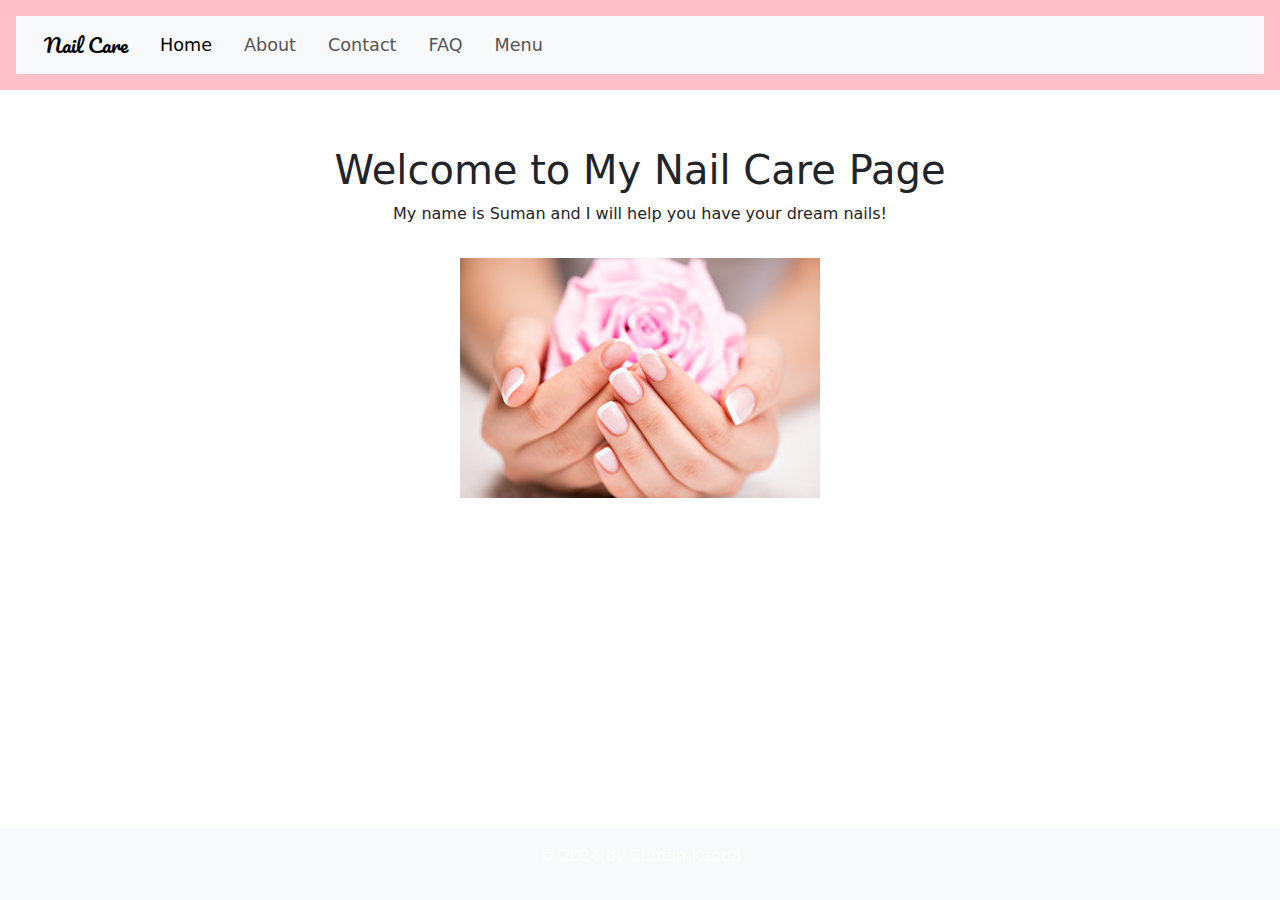
<file: index.html>
<!-- DEVELOPER: Suman, IS117-001, Fall 2024 -->
<!DOCTYPE html>
<html lang="en">
<head>
  <meta charset="UTF-8">
  <meta name="viewport" content="width=device-width, initial-scale=1.0">
  <title>Home - Nail Care</title>
  <link href="https://fonts.googleapis.com/css2?family=Pacifico&display=swap" rel="stylesheet">
  <link rel="stylesheet" href="css/style.css">
  <link href="https://cdn.jsdelivr.net/npm/bootstrap@5.3.1/dist/css/bootstrap.min.css" rel="stylesheet">
</head>
<body>
  <header>
    <nav class="navbar navbar-expand-lg navbar-light bg-light">
      <div class="container-fluid">
        <span class="navbar-brand custom-brand">Nail Care</span>
        <button class="navbar-toggler" type="button" data-bs-toggle="collapse" data-bs-target="#navbarNav">
          <span class="navbar-toggler-icon"></span>
        </button>
        <div class="collapse navbar-collapse" id="navbarNav">
          <ul class="navbar-nav">
            <li class="nav-item"><a class="nav-link active" href="index.html">Home</a></li>
            <li class="nav-item"><a class="nav-link" href="about.html">About</a></li>
            <li class="nav-item"><a class="nav-link" href="contact.html">Contact</a></li>
            <li class="nav-item"><a class="nav-link" href="faq.html">FAQ</a></li>
            <li class="nav-item"><a class="nav-link" href="menu.html">Menu</a></li>
          </ul>
        </div>
      </div>
    </nav>
  </header>
  <main class="container mt-4 text-center">
    <h1>Welcome to My Nail Care Page</h1>
    <p>My name is Suman and I will help you have your dream nails!</p>
    <img src="new-nails.jpg" alt="Beautiful Nails" class="img-fluid mt-3">
  </main>
  <footer class="bg-light text-center p-3">
    <p>&copy; 2024 by Suman Kanda</p>
  </footer>
  <script src="https://cdn.jsdelivr.net/npm/bootstrap@5.3.1/dist/js/bootstrap.bundle.min.js"></script>
</body>
</html>
</file>
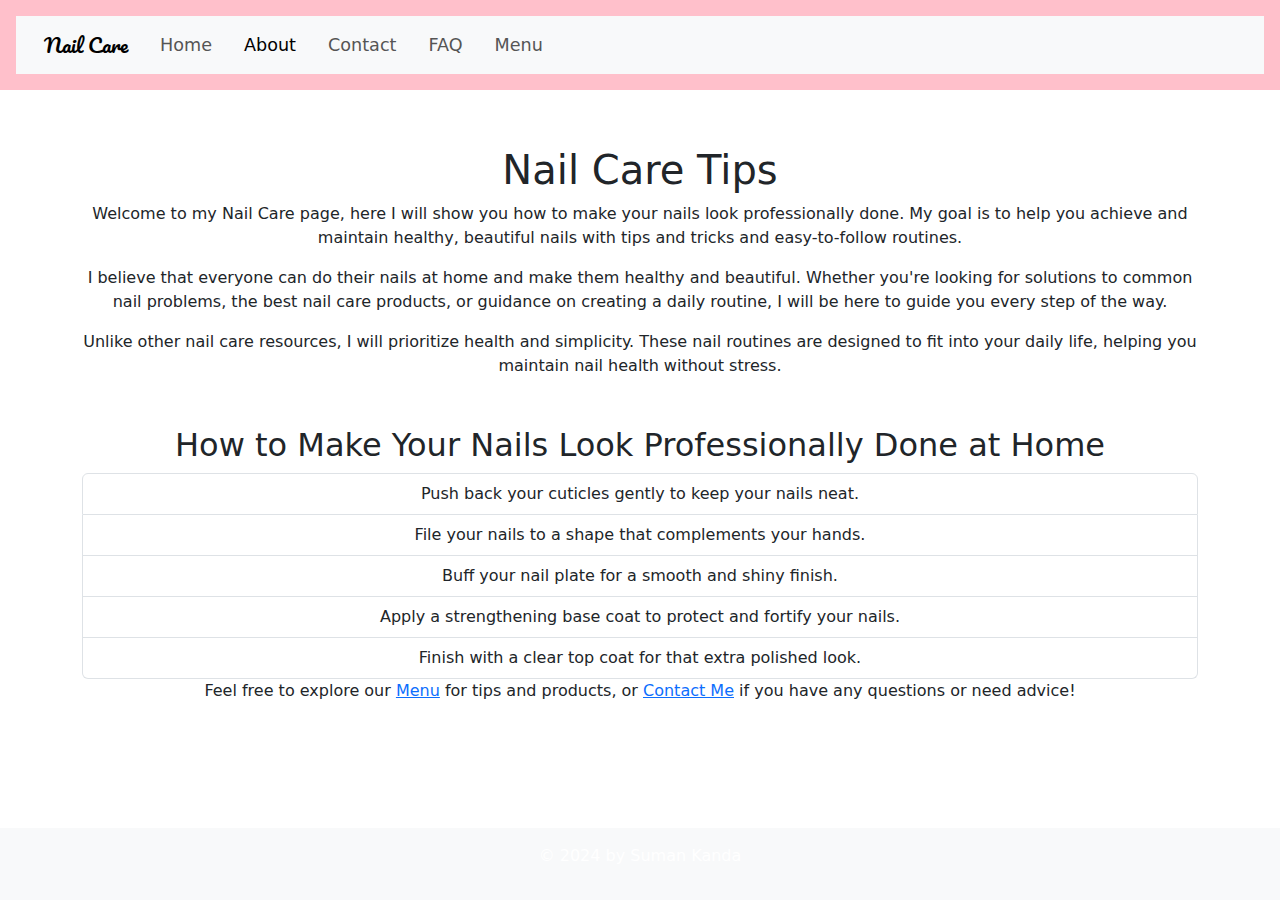
<file: about.html>
<!-- DEVELOPER: Suman, IS117-001, Fall 2024 -->
<!DOCTYPE html>
<html lang="en">
<head>
  <meta charset="UTF-8">
  <meta name="viewport" content="width=device-width, initial-scale=1.0">
  <title>About - Nail Care</title>
  <link href="https://fonts.googleapis.com/css2?family=Pacifico&display=swap" rel="stylesheet">
  <link rel="stylesheet" href="css/style.css">
  <link href="https://cdn.jsdelivr.net/npm/bootstrap@5.3.1/dist/css/bootstrap.min.css" rel="stylesheet">
</head>
<body>
  <header>
    <nav class="navbar navbar-expand-lg navbar-light bg-light">
      <div class="container-fluid">
        <span class="navbar-brand custom-brand">Nail Care</span>
        <button class="navbar-toggler" type="button" data-bs-toggle="collapse" data-bs-target="#navbarNav">
          <span class="navbar-toggler-icon"></span>
        </button>
        <div class="collapse navbar-collapse" id="navbarNav">
          <ul class="navbar-nav">
            <li class="nav-item"><a class="nav-link" href="index.html">Home</a></li>
            <li class="nav-item"><a class="nav-link active" href="about.html">About</a></li>
            <li class="nav-item"><a class="nav-link" href="contact.html">Contact</a></li>
            <li class="nav-item"><a class="nav-link" href="faq.html">FAQ</a></li>
            <li class="nav-item"><a class="nav-link" href="menu.html">Menu</a></li>
          </ul>
        </div>
      </div>
    </nav>
  </header>
  <main class="container mt-4">
    <h1>Nail Care Tips</h1>
    <p>Welcome to my Nail Care page, here I will show you how to make your nails look professionally done. My goal is to help you achieve and maintain healthy, beautiful nails with tips and tricks and easy-to-follow routines.</p>
    <p>I believe that everyone can do their nails at home and make them healthy and beautiful.  Whether you're looking for solutions to common nail problems, the best nail care products, or guidance on creating a daily routine, I will be here to guide you every step of the way.</p>
    <p>Unlike other nail care resources, I will prioritize health and simplicity. These nail routines are designed to fit into your daily life, helping you maintain nail health without stress.</p>
    
    <section class="mt-5">
      <h2>How to Make Your Nails Look Professionally Done at Home</h2>
      <ul class="list-group">
        <li class="list-group-item">Push back your cuticles gently to keep your nails neat.</li>
        <li class="list-group-item">File your nails to a shape that complements your hands.</li>
        <li class="list-group-item">Buff your nail plate for a smooth and shiny finish.</li>
        <li class="list-group-item">Apply a strengthening base coat to protect and fortify your nails.</li>
        <li class="list-group-item">Finish with a clear top coat for that extra polished look.</li>
      </ul>
    </section>

    <p>Feel free to explore our <a href="menu.html">Menu</a> for tips and products, or <a href="contact.html">Contact Me</a> if you have any questions or need advice!</p>
  </main>
  <footer class="bg-light text-center p-3">
    <p>&copy; 2024 by Suman Kanda</p>
  </footer>
  <script src="https://cdn.jsdelivr.net/npm/bootstrap@5.3.1/dist/js/bootstrap.bundle.min.js"></script>
</body>
</html>
</file>
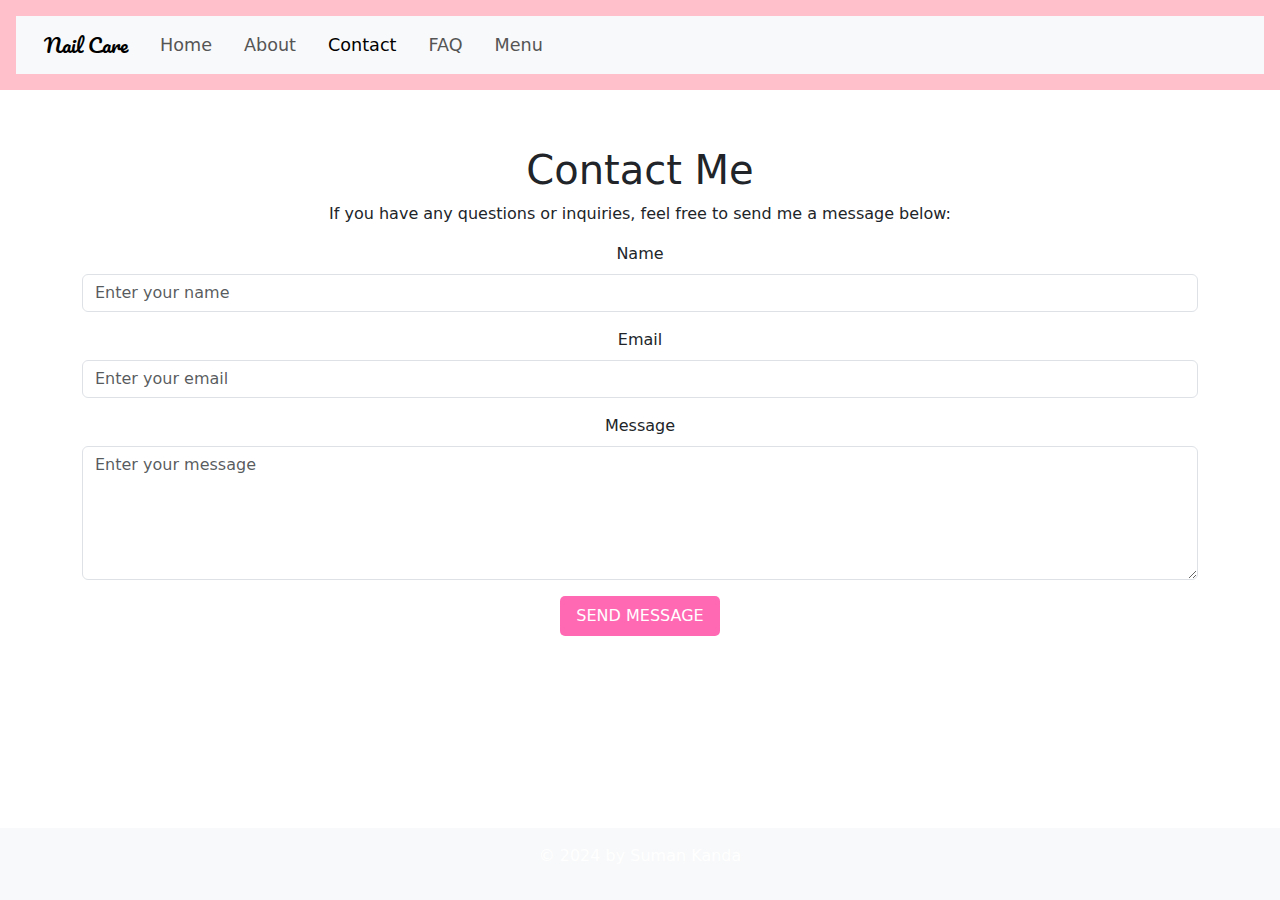
<file: contact.html>
<!-- DEVELOPER: Suman, IS117-001, Fall 2024 -->
<!DOCTYPE html>
<html lang="en">
<head>
  <meta charset="UTF-8">
  <meta name="viewport" content="width=device-width, initial-scale=1.0">
  <title>Contact - Nail Care</title>
  <link href="https://fonts.googleapis.com/css2?family=Pacifico&display=swap" rel="stylesheet">
  <link rel="stylesheet" href="css/style.css">
  <link href="https://cdn.jsdelivr.net/npm/bootstrap@5.3.1/dist/css/bootstrap.min.css" rel="stylesheet">
</head>
<body>
  <header>
    <nav class="navbar navbar-expand-lg navbar-light bg-light">
      <div class="container-fluid">
        <span class="navbar-brand custom-brand">Nail Care</span>
        <button class="navbar-toggler" type="button" data-bs-toggle="collapse" data-bs-target="#navbarNav">
          <span class="navbar-toggler-icon"></span>
        </button>
        <div class="collapse navbar-collapse" id="navbarNav">
          <ul class="navbar-nav">
            <li class="nav-item"><a class="nav-link" href="index.html">Home</a></li>
            <li class="nav-item"><a class="nav-link" href="about.html">About</a></li>
            <li class="nav-item"><a class="nav-link active" href="contact.html">Contact</a></li>
            <li class="nav-item"><a class="nav-link" href="faq.html">FAQ</a></li>
            <li class="nav-item"><a class="nav-link" href="menu.html">Menu</a></li>
          </ul>
        </div>
      </div>
    </nav>
  </header>
  <main class="container mt-4">
    <h1>Contact Me</h1>
    <p>If you have any questions or inquiries, feel free to send me a message below:</p>
    <form>
      <div class="mb-3">
        <label for="name" class="form-label">Name</label>
        <input type="text" class="form-control" id="name" placeholder="Enter your name">
      </div>
      <div class="mb-3">
        <label for="email" class="form-label">Email</label>
        <input type="email" class="form-control" id="email" placeholder="Enter your email">
      </div>
      <div class="mb-3">
        <label for="message" class="form-label">Message</label>
        <textarea class="form-control" id="message" rows="5" placeholder="Enter your message"></textarea>
      </div>
      <button type="submit" class="btn btn-pink">Send Message</button>
    </form>
  </main>
  <footer class="bg-light text-center p-3">
    <p>&copy; 2024 by Suman Kanda</p>
  </footer>
  <script src="https://cdn.jsdelivr.net/npm/bootstrap@5.3.1/dist/js/bootstrap.bundle.min.js"></script>
</body>
</html>
</file>
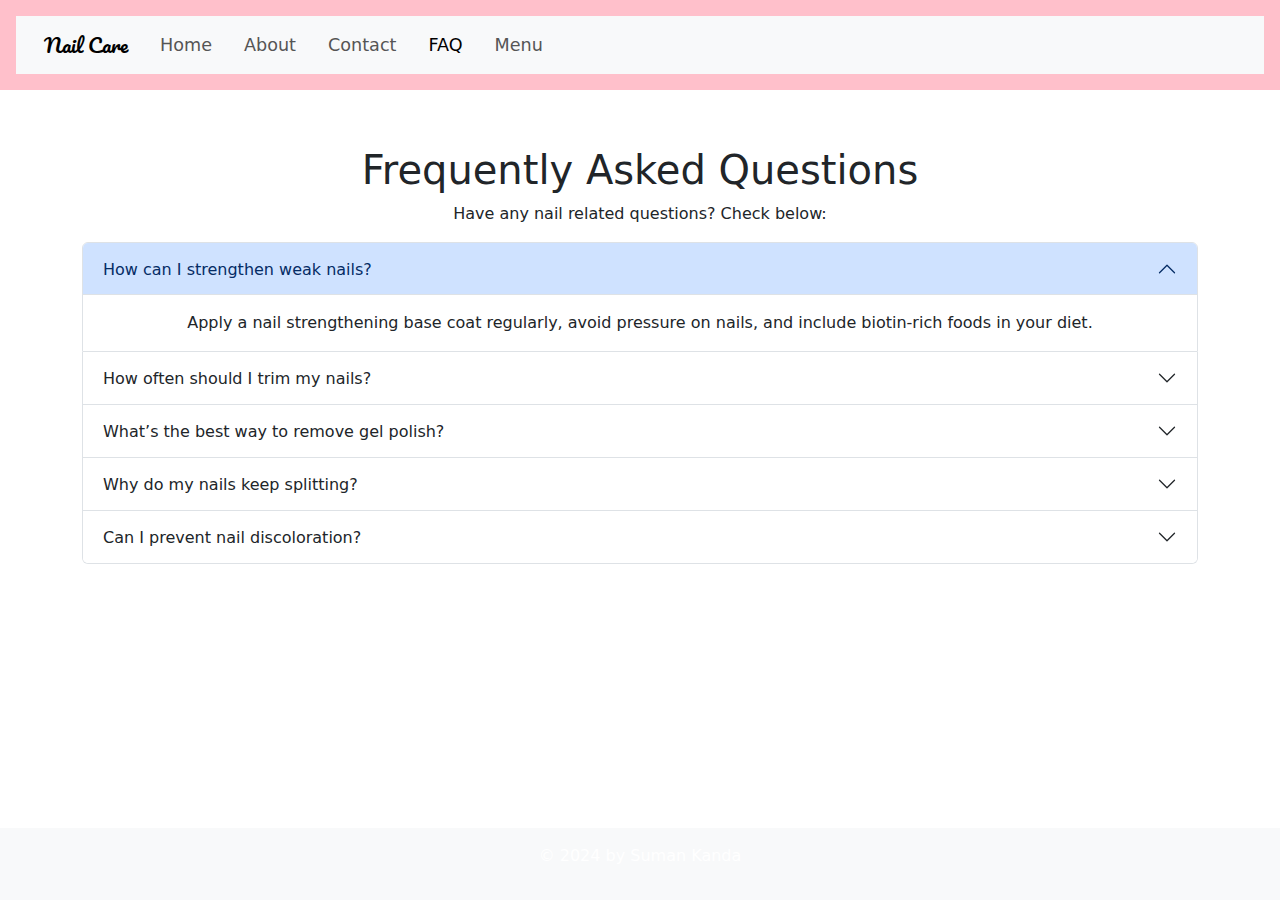
<file: faq.html>
<!-- DEVELOPER: Suman, IS117-001, Fall 2024 -->
<!DOCTYPE html>
<html lang="en">
<head>
  <meta charset="UTF-8">
  <meta name="viewport" content="width=device-width, initial-scale=1.0"> 
  <title>FAQ - Nail Care</title>
  <link href="https://fonts.googleapis.com/css2?family=Pacifico&display=swap" rel="stylesheet">
  <link rel="stylesheet" href="css/style.css">
  <link href="https://cdn.jsdelivr.net/npm/bootstrap@5.3.1/dist/css/bootstrap.min.css" rel="stylesheet">
</head>
<body>
  <header>
    <nav class="navbar navbar-expand-lg navbar-light bg-light">
      <div class="container-fluid">
        <span class="navbar-brand custom-brand">Nail Care</span>
        <button class="navbar-toggler" type="button" data-bs-toggle="collapse" data-bs-target="#navbarNav">
          <span class="navbar-toggler-icon"></span>
        </button>
        <div class="collapse navbar-collapse" id="navbarNav">
          <ul class="navbar-nav">
            <li class="nav-item"><a class="nav-link" href="index.html">Home</a></li>
            <li class="nav-item"><a class="nav-link" href="about.html">About</a></li>
            <li class="nav-item"><a class="nav-link" href="contact.html">Contact</a></li>
            <li class="nav-item"><a class="nav-link active" href="faq.html">FAQ</a></li>
            <li class="nav-item"><a class="nav-link" href="menu.html">Menu</a></li>
          </ul>
        </div>
      </div>
    </nav>
  </header>
  <main class="container mt-4">
    <h1>Frequently Asked Questions</h1>
    <p>Have any nail related questions? Check below:</p>
    <div class="accordion" id="faqAccordion">
      <div class="accordion-item">
        <h2 class="accordion-header" id="headingOne">
          <button class="accordion-button" type="button" data-bs-toggle="collapse" data-bs-target="#collapseOne" aria-expanded="true" aria-controls="collapseOne">
            How can I strengthen weak nails?
          </button>
        </h2>
        <div id="collapseOne" class="accordion-collapse collapse show" aria-labelledby="headingOne" data-bs-parent="#faqAccordion">
          <div class="accordion-body">
            Apply a nail strengthening base coat regularly, avoid pressure on nails, and include biotin-rich foods in your diet.
          </div>
        </div>
      </div>
      <div class="accordion-item">
        <h2 class="accordion-header" id="headingTwo">
          <button class="accordion-button collapsed" type="button" data-bs-toggle="collapse" data-bs-target="#collapseTwo" aria-expanded="false" aria-controls="collapseTwo">
            How often should I trim my nails?
          </button>
        </h2>
        <div id="collapseTwo" class="accordion-collapse collapse" aria-labelledby="headingTwo" data-bs-parent="#faqAccordion">
          <div class="accordion-body">
            Trim your nails every 1-2 weeks to maintain a neat shape and prevent breakage. File to desire shape. 
          </div>
        </div>
      </div>
      <div class="accordion-item">
        <h2 class="accordion-header" id="headingThree">
          <button class="accordion-button collapsed" type="button" data-bs-toggle="collapse" data-bs-target="#collapseThree" aria-expanded="false" aria-controls="collapseThree">
            What’s the best way to remove gel polish?
          </button>
        </h2>
        <div id="collapseThree" class="accordion-collapse collapse" aria-labelledby="headingThree" data-bs-parent="#faqAccordion">
          <div class="accordion-body">
            Soak your nails in acetone and gently scrape the polish off with a cuticle stick to avoid damaging your nails.
          </div>
        </div>
      </div>
      <div class="accordion-item">
        <h2 class="accordion-header" id="headingFour">
          <button class="accordion-button collapsed" type="button" data-bs-toggle="collapse" data-bs-target="#collapseFour" aria-expanded="false" aria-controls="collapseFour">
            Why do my nails keep splitting?
          </button>
        </h2>
        <div id="collapseFour" class="accordion-collapse collapse" aria-labelledby="headingFour" data-bs-parent="#faqAccordion">
          <div class="accordion-body">
            Splitting nails are often caused by dryness or overexposure to water. Use a good hand and nail moisturizer and avoid harsh nail tools.
          </div>
        </div>
      </div>
      <div class="accordion-item">
        <h2 class="accordion-header" id="headingFive">
          <button class="accordion-button collapsed" type="button" data-bs-toggle="collapse" data-bs-target="#collapseFive" aria-expanded="false" aria-controls="collapseFive">
            Can I prevent nail discoloration?
          </button>
        </h2>
        <div id="collapseFive" class="accordion-collapse collapse" aria-labelledby="headingFive" data-bs-parent="#faqAccordion">
          <div class="accordion-body">
            Always use a base coat before applying polish and give your nails a break from polish every few weeks.
          </div>
        </div>
      </div>
    </div>
  </main>
  <footer class="bg-light text-center p-3">
    <p>&copy; 2024 by Suman Kanda</p>
  </footer>
  <script src="https://cdn.jsdelivr.net/npm/bootstrap@5.3.1/dist/js/bootstrap.bundle.min.js"></script>
</body>
</html>
</file>
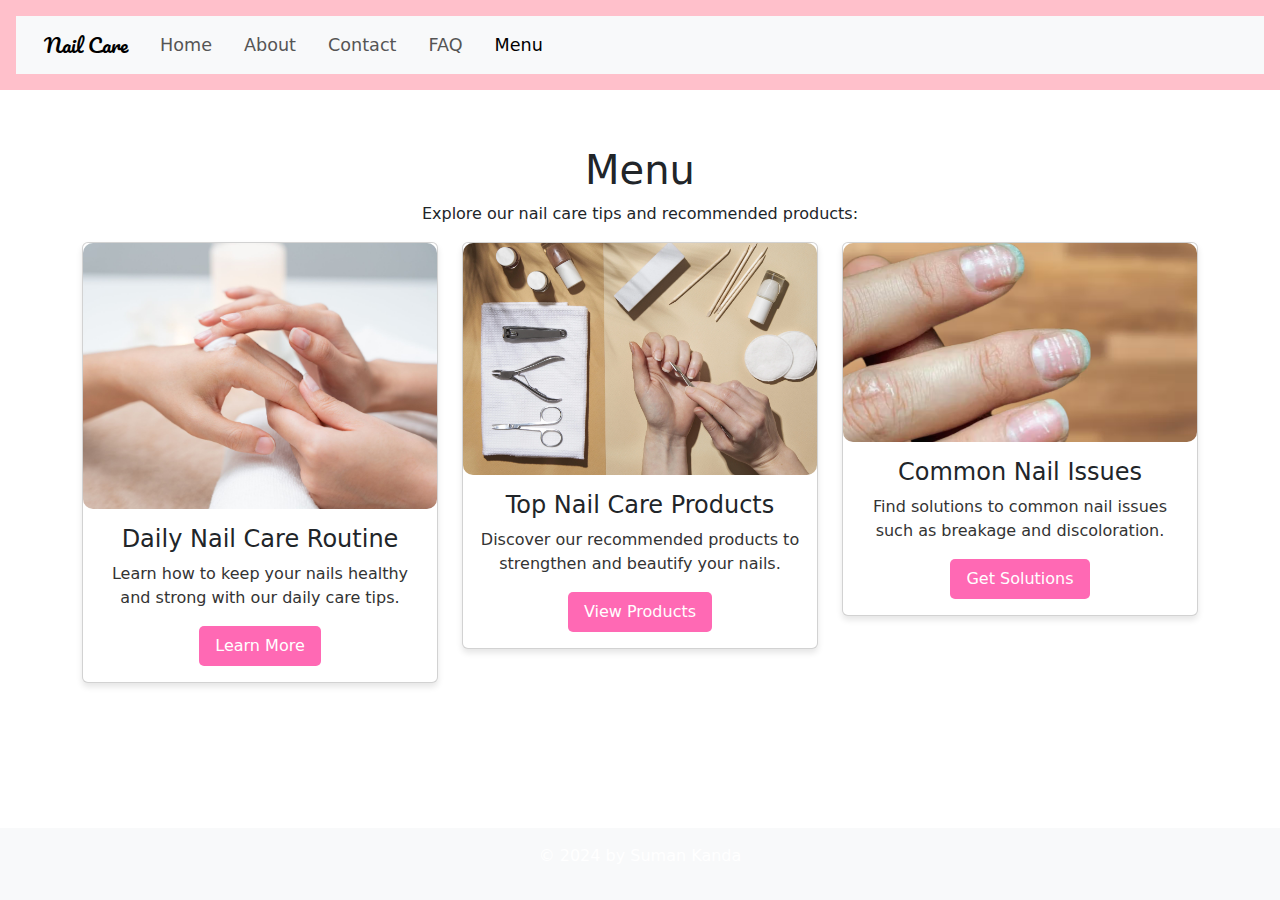
<file: menu.html>
<!-- DEVELOPER: Suman, IS117-001, Fall 2024 -->
<!DOCTYPE html>
<html lang="en">
<head>
  <meta charset="UTF-8">
  <meta name="viewport" content="width=device-width, initial-scale=1.0">
  <title>Menu - Nail Care</title>
  <link href="https://fonts.googleapis.com/css2?family=Pacifico&display=swap" rel="stylesheet">
  <link rel="stylesheet" href="css/style.css">
  <link href="https://cdn.jsdelivr.net/npm/bootstrap@5.3.1/dist/css/bootstrap.min.css" rel="stylesheet">
</head>
<body>
  <header>
    <nav class="navbar navbar-expand-lg navbar-light bg-light">
      <div class="container-fluid">
        <span class="navbar-brand custom-brand">Nail Care</span>
        <button class="navbar-toggler" type="button" data-bs-toggle="collapse" data-bs-target="#navbarNav">
          <span class="navbar-toggler-icon"></span>
        </button>
        <div class="collapse navbar-collapse" id="navbarNav">
          <ul class="navbar-nav">
            <li class="nav-item"><a class="nav-link" href="index.html">Home</a></li>
            <li class="nav-item"><a class="nav-link" href="about.html">About</a></li>
            <li class="nav-item"><a class="nav-link" href="contact.html">Contact</a></li>
            <li class="nav-item"><a class="nav-link" href="faq.html">FAQ</a></li>
            <li class="nav-item"><a class="nav-link active" href="menu.html">Menu</a></li>
          </ul>
        </div>
      </div>
    </nav>
  </header>
  <main class="container mt-4">
    <h1>Menu</h1>
    <p>Explore our nail care tips and recommended products:</p>
    <div class="row">
      <div class="col-md-4">
        <div class="card">
          <img src="nail-pic-2.jpg" class="card-img-top" alt="Daily Routine">
          <div class="card-body">
            <h5 class="card-title">Daily Nail Care Routine</h5>
            <p class="card-text">Learn how to keep your nails healthy and strong with our daily care tips.</p>
            <a href="about.html" class="btn btn-primary">Learn More</a>
          </div>
        </div>
      </div>

      <div class="col-md-4">
        <div class="card">
          <img src="nail-care-product.webp" class="card-img-top" alt="Products">
          <div class="card-body">
            <h5 class="card-title">Top Nail Care Products</h5>
            <p class="card-text">Discover our recommended products to strengthen and beautify your nails.</p>
            <a href="faq.html" class="btn btn-primary">View Products</a>
          </div>
        </div>
      </div>

      <div class="col-md-4">
        <div class="card">
          <img src="bad-nail-pic.avif" class="card-img-top" alt="Nail Problems">
          <div class="card-body">
            <h5 class="card-title">Common Nail Issues</h5>
            <p class="card-text">Find solutions to common nail issues such as breakage and discoloration.</p>
            <a href="faq.html" class="btn btn-primary">Get Solutions</a>
          </div>
        </div>
      </div>
    </div>
  </main>
  <footer class="bg-light text-center p-3">
    <p>&copy; 2024 by Suman Kanda</p>
  </footer>
  <script src="https://cdn.jsdelivr.net/npm/bootstrap@5.3.1/dist/js/bootstrap.bundle.min.js"></script>
</body>
</html>
</file>
<file: css/style.css>
/* General Styling for the Body */
body {
  font-family: Arial, sans-serif;
  margin: 0;
  padding: 0;
  background-color: #ffe4e1; /* Light pink background */
  color: #333; /* Dark grey text */
}

/* Header Styling */
header {
  background-color: #ffc0cb; /* Pink navbar background */
  color: white;
  padding: 1rem;
  text-align: center;
}

/* Custom Brand Styling for "Nail Care" */
.custom-brand {
  font-size: 3rem; /* Make it much bigger */
  font-family: "Pacifico", cursive; /* Cute handwritten font */
  color: #ff69b4; /* Bright pink color */
  text-transform: capitalize; /* Capitalize the first letter */
  text-align: center; /* Center-align */
  display: inline-block; /* Ensure proper spacing */
  margin-left: 1rem;
}

.custom-brand:hover {
  color: #ff69b4; /* Keep hover color consistent */
  text-decoration: none; /* No underline */
}

/* Navbar Links Styling */
.navbar-nav .nav-link {
  margin: 0 0.5rem;
  color: #555; /* Grey color for links */
  text-decoration: none;
  font-size: 1.1rem;
}

.navbar-nav .nav-link:hover {
  color: #000; /* Darker hover color */
  text-decoration: underline; /* Underline on hover */
}

/* Footer Styling */
footer {
  background-color: #ffc0cb; /* Match the header color */
  color: white;
  text-align: center;
  padding: 1rem;
  position: fixed;
  bottom: 0;
  width: 100%;
}

/* Main Content Styling */
main {
  padding: 2rem;
  text-align: center; /* Center-align content */
}

/* Cards in Menu */
.card {
  border: none;
  box-shadow: 0 4px 6px rgba(0, 0, 0, 0.1); /* Add a subtle shadow */
  margin-bottom: 2rem;
}

.card img {
  border-radius: 10px; /* Slight rounding for images */
}

.card-title {
  font-size: 1.5rem;
  color: #ff69b4; /* Bright pink titles */
}

.card-text {
  font-size: 1rem;
  color: #333; /* Dark text for descriptions */
}

.card .btn {
  background-color: #ff69b4; /* Pink buttons */
  border: none;
  color: white;
  padding: 0.5rem 1rem;
  font-size: 1rem;
  border-radius: 5px; /* Rounded edges */
  transition: background-color 0.3s ease;
}

.card .btn:hover {
  background-color: #ff85c2; /* Lighter pink on hover */
  color: white;
}

/* Pink button styling with !important */
.btn-pink {
  background-color: #ff69b4 !important; /* Forces the pink background */
  border: none !important; /* Removes any unwanted borders */
  color: white !important; /* Ensures text is white */
  padding: 0.5rem 1rem !important;
  font-size: 1rem !important;
  border-radius: 5px !important; /* Rounded edges */
  text-transform: uppercase !important; /* Capitalize text */
  transition: background-color 0.3s ease, box-shadow 0.3s ease !important;
}

.btn-pink:hover {
  background-color: #ff85c2 !important; /* Lighter pink on hover */
  color: white !important; /* Ensures hover text stays white */
  box-shadow: 0px 4px 6px rgba(0, 0, 0, 0.2) !important; /* Adds a shadow effect */
}
</file>
